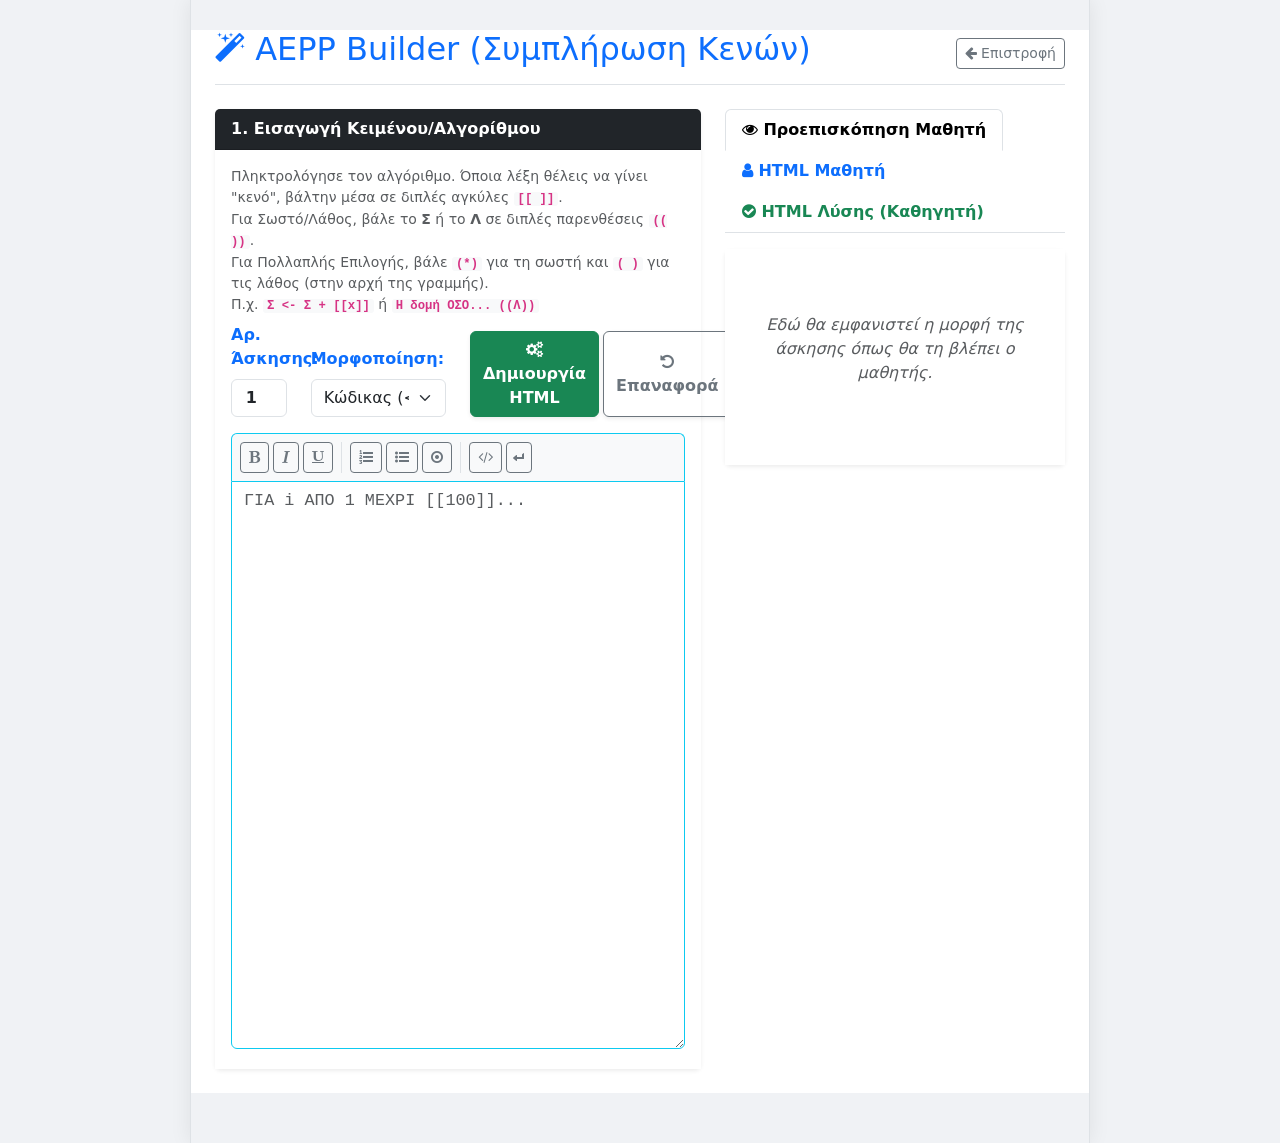
<file: builder.html>
<!DOCTYPE html>
<html lang="el">

<head>
    <meta charset="UTF-8">
    <title>AEPP Builder - Δημιουργία Κενών</title>
    <link href="https://cdn.jsdelivr.net/npm/bootstrap@5.3.0/dist/css/bootstrap.min.css" rel="stylesheet">
    <link rel="stylesheet" href="https://cdnjs.cloudflare.com/ajax/libs/font-awesome/4.7.0/css/font-awesome.min.css">
    <link rel="stylesheet" href="aepp.css">
    <style>
        body {
            background-color: #f0f2f5;
            padding-top: 30px;
            padding-bottom: 50px;
        }

        .output-box {
            position: relative;
            background: #272822;
            /* Dark theme for code */
            color: #f8f8f2;
            padding: 40px 15px 15px 15px;
            border-radius: 8px;
            font-family: monospace;
            white-space: pre-wrap;
            min-height: 100px;
        }

        .action-buttons {
            position: absolute;
            top: 10px;
            right: 10px;
            display: flex;
            gap: 8px;
        }
    </style>
</head>

<body>
    <div class="container-fluid px-4">
        <div class="d-flex justify-content-between align-items-center mb-4 border-bottom pb-2" id="main-header">
            <h2 class="text-primary"><i class="fa fa-magic"></i> AEPP Builder (Συμπλήρωση Κενών)</h2>
            <button onclick="window.history.back();" class="btn btn-outline-secondary btn-sm"><i
                    class="fa fa-arrow-left"></i> Επιστροφή</button>
        </div>

        <div class="row">
            <!-- ΑΡΙΣΤΕΡΗ ΣΤΗΛΗ: Είσοδος -->
            <div class="col-lg-7 mb-4">
                <div class="card shadow-sm border-0">
                    <div class="card-header bg-dark text-white fw-bold">
                        1. Εισαγωγή Κειμένου/Αλγορίθμου
                    </div>
                    <div class="card-body bg-white">
                        <p class="small text-muted mb-2">
                            Πληκτρολόγησε τον αλγόριθμο. Όποια λέξη θέλεις να γίνει "κενό", βάλτην μέσα σε διπλές
                            αγκύλες <code>[[ ]]</code>. <br>
                            Για Σωστό/Λάθος, βάλε το <b>Σ</b> ή το <b>Λ</b> σε διπλές παρενθέσεις
                            <code>(( ))</code>.<br>
                            Για Πολλαπλής Επιλογής, βάλε <code>(*)</code> για τη σωστή και <code>( )</code> για τις
                            λάθος (στην αρχή της γραμμής).<br>
                            Π.χ. <code>Σ &lt;- Σ + [[x]]</code> ή <code>Η δομή ΟΣΟ... ((Λ))</code>
                        </p>
                        <div class="row mb-3 align-items-end">
                            <div class="col-md-2 mb-2 mb-md-0">
                                <label class="form-label fw-bold text-primary">Αρ. Άσκησης:</label>
                                <input type="number" id="exNum" class="form-control fw-bold text-center" value="1"
                                    min="1" oninput="generateHTML()">
                            </div>
                            <div class="col-md-4 mb-2 mb-md-0">
                                <label class="form-label fw-bold text-primary">Μορφοποίηση:</label>
                                <select id="wrapType" class="form-select" onchange="generateHTML()">
                                    <option value="code">Κώδικας (&lt;pre&gt;)</option>
                                    <option value="text">Απλό Κείμενο / Σ-Λ</option>
                                </select>
                            </div>
                            <div class="col-md-6 d-flex gap-1">
                                <button class="btn btn-success w-100 fw-bold shadow-sm" onclick="generateHTML()">
                                    <i class="fa fa-cogs"></i> Δημιουργία HTML
                                </button>
                                <button class="btn btn-outline-secondary w-100 fw-bold shadow-sm"
                                    onclick="recoverFromHTML()" title="Επαναφορά">
                                    <i class="fa fa-undo"></i> Επαναφορά
                                </button>
                                <button class="btn btn-outline-danger fw-bold shadow-sm" onclick="clearBuilder()"
                                    title="Αδειασμα του Builder">
                                    <i class="fa fa-trash"></i>
                                </button>
                            </div>
                        </div>
                        <div class="mb-1">
                            <!-- Μπάρα Εργαλείων HTML -->
                            <div class="d-flex gap-1 bg-light p-2 border border-info border-bottom-0 rounded-top">
                                <button class="btn btn-sm btn-outline-secondary" onclick="insertTag('<b>', '</b>')"
                                    title="Έντονο"><i class="fa fa-bold"></i></button>
                                <button class="btn btn-sm btn-outline-secondary" onclick="insertTag('<i>', '</i>')"
                                    title="Πλάγιο"><i class="fa fa-italic"></i></button>
                                <button class="btn btn-sm btn-outline-secondary" onclick="insertTag('<u>', '</u>')"
                                    title="Υπογράμμιση"><i class="fa fa-underline"></i></button>
                                <span class="border-end mx-1"></span>
                                <button class="btn btn-sm btn-outline-secondary"
                                    onclick="insertTag('<ol>\n  <li>', '</li>\n</ol>')" title="Αριθμημένη Λίστα"><i
                                        class="fa fa-list-ol"></i></button>
                                <button class="btn btn-sm btn-outline-secondary"
                                    onclick="insertTag('<ul>\n  <li>', '</li>\n</ul>')" title="Λίστα με κουκκίδες"><i
                                        class="fa fa-list-ul"></i></button>
                                <button class="btn btn-sm btn-outline-secondary"
                                    onclick="insertTag('Ποια είναι η σωστή απάντηση;\n(*) Σωστή επιλογή\n( ) Λάθος επιλογή 1\n( ) Λάθος επιλογή 2\n', '')"
                                    title="Πολλαπλής Επιλογής"><i class="fa fa-dot-circle-o"></i></button>
                                <span class="border-end mx-1"></span>
                                <button class="btn btn-sm btn-outline-secondary"
                                    onclick="insertTag('<code>', '</code>')" title="Κώδικας (Inline)"><i
                                        class="fa fa-code"></i></button>
                                <button class="btn btn-sm btn-outline-secondary" onclick="insertTag('<br>', '')"
                                    title="Αλλαγή Γραμμής (Enter)"><i
                                        class="fa fa-level-down fa-rotate-90"></i></button>
                            </div>
                            <!-- Textarea -->
                            <textarea id="rawInput" class="form-control border-info rounded-0 rounded-bottom" rows="22"
                                style="font-family: monospace; font-size: 1.05rem;"
                                placeholder="ΓΙΑ i ΑΠΟ 1 ΜΕΧΡΙ [[100]]..." oninput="generateHTML()"></textarea>
                        </div>
                    </div>
                </div>
            </div>

            <!-- ΔΕΞΙΑ ΣΤΗΛΗ: Αποτελέσματα -->
            <div class="col-lg-5">
                <ul class="nav nav-tabs mb-3" id="builderTabs" role="tablist">
                    <li class="nav-item" role="presentation">
                        <button class="nav-link active fw-bold" id="preview-tab" data-bs-toggle="tab"
                            data-bs-target="#preview" type="button" role="tab"><i class="fa fa-eye"></i> Προεπισκόπηση
                            Μαθητή</button>
                    </li>
                    <li class="nav-item" role="presentation">
                        <button class="nav-link fw-bold text-primary" id="student-tab" data-bs-toggle="tab"
                            data-bs-target="#student" type="button" role="tab"><i class="fa fa-user"></i> HTML
                            Μαθητή</button>
                    </li>
                    <li class="nav-item" role="presentation">
                        <button class="nav-link fw-bold text-success" id="teacher-tab" data-bs-toggle="tab"
                            data-bs-target="#teacher" type="button" role="tab"><i class="fa fa-check-circle"></i> HTML
                            Λύσης (Καθηγητή)</button>
                    </li>
                </ul>

                <div class="tab-content" id="builderTabsContent">
                    <!-- Προεπισκόπηση -->
                    <div class="tab-pane fade show active" id="preview" role="tabpanel">
                        <div class="card shadow-sm border-0">
                            <div class="card-body bg-white" id="previewArea">
                                <p class="text-muted text-center py-5"><i>Εδώ θα εμφανιστεί η μορφή της άσκησης όπως θα
                                        τη βλέπει ο μαθητής.</i></p>
                            </div>
                        </div>
                    </div>

                    <!-- HTML Μαθητή -->
                    <div class="tab-pane fade" id="student" role="tabpanel">
                        <div class="output-box shadow-sm">
                            <div class="action-buttons">
                                <button class="btn btn-sm btn-primary insert-btn d-none shadow-sm"
                                    onclick="insertToParent(0, 'studentOutput', this)"><i class="fa fa-level-down"></i>
                                    Εισαγωγή στην Εκφώνηση</button>
                                <button class="btn btn-sm btn-light shadow-sm"
                                    onclick="copyText('studentOutput', this)"><i class="fa fa-copy"></i>
                                    Αντιγραφή</button>
                            </div>
                            <div id="studentOutput">Αποτέλεσμα HTML...</div>
                        </div>
                        <p class="small text-muted mt-2"><i class="fa fa-info-circle"></i> Επικόλλησε αυτόν τον κώδικα
                            στον Editor του μεζεδακίου.</p>
                    </div>

                    <!-- HTML Λύσης -->
                    <div class="tab-pane fade" id="teacher" role="tabpanel">
                        <div class="output-box shadow-sm">
                            <div class="action-buttons">
                                <button class="btn btn-sm btn-success insert-btn d-none shadow-sm"
                                    onclick="insertToParent(1, 'teacherOutput', this)"><i class="fa fa-level-down"></i>
                                    Εισαγωγή στη Λύση</button>
                                <button class="btn btn-sm btn-light shadow-sm"
                                    onclick="copyText('teacherOutput', this)"><i class="fa fa-copy"></i>
                                    Αντιγραφή</button>
                            </div>
                            <div id="teacherOutput">Αποτέλεσμα HTML Λύσεων...</div>
                        </div>
                        <p class="small text-muted mt-2"><i class="fa fa-info-circle"></i> Επικόλλησε αυτόν τον κώδικα
                            στο αρχείο solution.html (στο grid των απαντήσεων).</p>
                    </div>
                </div>
            </div>
        </div>
    </div>

    <script src="https://cdn.jsdelivr.net/npm/bootstrap@5.3.0/dist/js/bootstrap.bundle.min.js"></script>
    <script>
        // Απόκρυψη της κεφαλίδας αν το αρχείο φορτώνεται μέσα σε iframe (Modal)
        if (window !== window.top) {
            document.getElementById('main-header').style.display = 'none';
            document.body.style.paddingTop = '10px';
            document.querySelectorAll('.insert-btn').forEach(btn => btn.classList.remove('d-none'));
        }

        // Συνάρτηση για προσθήκη HTML Tags γύρω από το επιλεγμένο κείμενο
        function insertTag(startTag, endTag) {
            const textarea = document.getElementById('rawInput');
            const start = textarea.selectionStart;
            const end = textarea.selectionEnd;
            const text = textarea.value;
            const selectedText = text.substring(start, end);

            textarea.value = text.substring(0, start) + startTag + selectedText + endTag + text.substring(end);

            textarea.focus();
            if (selectedText.length === 0) {
                textarea.selectionStart = start + startTag.length;
                textarea.selectionEnd = start + startTag.length;
            } else {
                textarea.selectionStart = start + startTag.length + selectedText.length + endTag.length;
                textarea.selectionEnd = start + startTag.length + selectedText.length + endTag.length;
            }

            generateHTML(); // Ανανέωση προεπισκόπησης και μετά την προσθήκη ετικέτας HTML
        }

        function generateHTML() {
            const rawText = document.getElementById('rawInput').value;
            if (!rawText.trim()) {
                document.getElementById('previewArea').innerHTML = '<p class="text-muted text-center py-5"><i>Εδώ θα εμφανιστεί η μορφή της άσκησης όπως θα τη βλέπει ο μαθητής.</i></p>';
                document.getElementById('studentOutput').textContent = 'Αποτέλεσμα HTML...';
                document.getElementById('teacherOutput').textContent = 'Αποτέλεσμα HTML Λύσεων...';
                return;
            }

            const exNum = document.getElementById('exNum').value || "1";
            let blankCounter = 1;
            const teacherAnswers = {};

            // Διαχωρισμός σε τμήματα: γραμμές (*)/( ) = MC block, υπόλοιπο = κανονικό κείμενο
            // Σύνταξη: (*) Σωστή επιλογή / ( ) Λάθος επιλογή
            // Σύνταξη πολλαπλών σωστών απαντήσεων: [[απάντηση1|απάντηση2]]
            const MC_RE = /^\s*(?:\(\*\)|\( \))/;
            const segments = [];
            const lines = rawText.split('\n');
            let i = 0;
            while (i < lines.length) {
                if (MC_RE.test(lines[i])) {
                    const mcLines = [];
                    while (i < lines.length && MC_RE.test(lines[i])) { mcLines.push(lines[i++]); }
                    segments.push({ type: 'mc', lines: mcLines });
                } else {
                    const textLines = [];
                    while (i < lines.length && !MC_RE.test(lines[i])) { textLines.push(lines[i++]); }
                    segments.push({ type: 'text', content: textLines.join('\n') });
                }
            }

            // Επεξεργασία τμημάτων κατά σειρά (διατηρεί σωστή αρίθμηση κενών)
            let studentHtml = '';
            const blankRegex = /\[\[(.*?)\]\]|\(\(([ΣΛσλSlsL])\)\)/g;

            for (const seg of segments) {
                if (seg.type === 'mc') {
                    const bn = blankCounter++;
                    let mcHtml = `<div class="mc-group my-2 p-2 bg-light border rounded">`;
                    for (const line of seg.lines) {
                        const isCorrect = /^\s*\(\*\)/.test(line);
                        const optionText = line.replace(/^\s*(?:\(\*\)|\( \))\s*/, '').trim();
                        if (isCorrect) teacherAnswers[bn] = optionText;
                        mcHtml += `<div class="form-check"><input type="radio" class="form-check-input aepp-interactive-blank" data-ex="${exNum}" data-blank="${bn}" name="mc_${exNum}_${bn}" value="${optionText}" autocomplete="off"><label class="form-check-label">&nbsp;${optionText}</label></div>`;
                    }
                    mcHtml += '</div>';
                    studentHtml += mcHtml;
                } else {
                    studentHtml += seg.content.replace(blankRegex, (match, blankAnswer, tfAnswer) => {
                        const bn = blankCounter++;
                        if (match.startsWith('[[')) {
                            // Υποστήριξη πολλαπλών σωστών απαντήσεων: [[απ1|απ2]]
                            const answer = (blankAnswer || '').trim();
                            teacherAnswers[bn] = answer;
                            return `<input type="text" class="aepp-interactive-blank" data-ex="${exNum}" data-blank="${bn}" autocomplete="off" value="">`;
                        } else {
                            let answer = (tfAnswer || '').trim().toUpperCase();
                            if (answer === 'S') answer = 'Σ';
                            if (answer === 'L') answer = 'Λ';
                            teacherAnswers[bn] = answer;
                            return `<input type="text" class="aepp-interactive-blank text-center fw-bold" placeholder="Σ/Λ" maxlength="1" data-ex="${exNum}" data-blank="${bn}" autocomplete="off" value="">`;
                        }
                    });
                }
            }

            // Teacher HTML με answer-grid format (χρησιμοποιεί τον primary parser)
            let teacherHtml = `<div class="group-header">Αλγόριθμος ${exNum}</div>\n`;
            teacherHtml += `<div class="answer-grid" style="grid-template-columns: repeat(auto-fill, minmax(80px, 1fr));">\n`;
            for (let j = 1; j < blankCounter; j++) {
                if (teacherAnswers[j] !== undefined) {
                    teacherHtml += `  <div class="answer-item"><span class="ans-true">${teacherAnswers[j]}</span></div>\n`;
                }
            }
            teacherHtml += '</div>';

            const wrapType = document.getElementById('wrapType').value;
            let finalStudentHtml = wrapType === 'code'
                ? `<pre class="aepp-code shadow-sm">${studentHtml}</pre>`
                : `<div class="fw-normal mb-0 aepp-text-wrap">${studentHtml}</div>`;

            const safeRawText = rawText.split('-->').join('--&gt;');
            finalStudentHtml = `<!-- AEPP_RAW_START\n${safeRawText}\nAEPP_RAW_END -->\n` + finalStudentHtml;

            document.getElementById('previewArea').innerHTML = finalStudentHtml;
            document.getElementById('studentOutput').textContent = finalStudentHtml;
            document.getElementById('teacherOutput').textContent = teacherHtml;

            // Δυναμική προσαρμογή πλάτους μόνο για text inputs
            document.getElementById('previewArea').querySelectorAll('.aepp-interactive-blank[type="text"]').forEach(function (input) {
                function adjustWidth() {
                    var calculatedWidth = (input.value.length + 2) * 9;
                    input.style.width = Math.max(45, calculatedWidth) + 'px';
                }
                input.addEventListener('input', adjustWidth);
                adjustWidth();
            });
        }

        // Συνάρτηση που στέλνει την HTML απευθείας στον γονικό CKEditor
        function insertToParent(editorIndex, outputId, btn) {
            const htmlToInsert = document.getElementById(outputId).textContent;
            let success = false;

            try {
                const parentDoc = window.parent.document;

                // Προσπάθεια 1: Έλεγχος αν οι editors έχουν αποθηκευτεί σε global array (CKEditor 5)
                if (window.parent.editors && window.parent.editors.length > editorIndex) {
                    insertToCKEditor5(window.parent.editors[editorIndex], htmlToInsert);
                    success = true;
                }

                // Προσπάθεια 2: Fallback για παλαιότερο CKEditor 4
                if (!success && window.parent.CKEDITOR) {
                    const instances = Object.values(window.parent.CKEDITOR.instances);
                    if (instances.length > editorIndex) {
                        instances[editorIndex].insertHtml(htmlToInsert);
                        success = true;
                    }
                }

                // Προσπάθεια 3: Εύρεση μέσω κρυφών DOM στοιχείων (.ck-editor__editable)
                if (!success) {
                    const editables = parentDoc.querySelectorAll('.ck-editor__editable');
                    if (editables.length > editorIndex) {
                        const el = editables[editorIndex];
                        el.focus(); // Βάζουμε βίαια τον κέρσορα μέσα στον Editor

                        if (el.ckeditorInstance) {
                            insertToCKEditor5(el.ckeditorInstance, htmlToInsert);
                            success = true;
                        } else {
                            // Η μαγική εναλλακτική: Κάνει paste κατευθείαν στη σελίδα!
                            parentDoc.execCommand('insertHTML', false, htmlToInsert);
                            success = true;
                        }
                    }
                }

                // Προσπάθεια 4: Τελευταία λύση, εισαγωγή κατευθείαν στο "γυμνό" Textarea!
                if (!success) {
                    const names = ['mezeText', 'mezeSolution'];
                    if (names[editorIndex]) {
                        const txt = parentDoc.querySelector(`textarea[name="${names[editorIndex]}"]`);
                        if (txt) {
                            // Ασφαλής εισαγωγή: Αν ο κέρσορας είναι κάπου, το βάζουμε εκεί. Αλλιώς στο τέλος!
                            const startPos = txt.selectionStart;
                            const endPos = txt.selectionEnd;
                            if (startPos !== undefined && startPos === endPos && txt.value.trim() !== '') {
                                txt.value = txt.value.substring(0, startPos) + '\n' + htmlToInsert + '\n' + txt.value.substring(endPos);
                            } else {
                                txt.value = txt.value + (txt.value.trim() !== '' ? '\n\n' : '') + htmlToInsert;
                            }
                            success = true;
                        }
                    }
                }

                // Οπτική επιβεβαίωση στο κουμπί
                if (success) {
                    const originalHtml = btn.innerHTML;
                    btn.innerHTML = '<i class="fa fa-check text-white"></i> Εισήχθη!';
                    setTimeout(() => {
                        btn.innerHTML = originalHtml;
                        // Κλείνει αυτόματα το Modal του Admin Panel (αν είμαστε μέσα σε iframe)
                        const closeBtn = parentDoc.querySelector('.modal.show .btn-close');
                        if (closeBtn) closeBtn.click();
                    }, 800);
                } else {
                    alert("Δεν βρέθηκε αυτόματα ο Editor.\n\nΜπορείς απλά να πατήσεις 'Αντιγραφή' και να κάνεις Επικόλληση (Paste) με το χέρι!");
                }
            } catch (e) {
                console.error(e);
                alert("Σφάλμα κατά την εισαγωγή.\n\nΜπορείς απλά να πατήσεις 'Αντιγραφή' και να κάνεις Επικόλληση (Paste) με το χέρι!");
            }
        }

        function recoverFromHTML(silent = false) {
            const input = document.getElementById('rawInput').value;
            if (!input.trim()) {
                if (silent !== true) alert("Επικόλλησε πρώτα τον HTML κώδικα (από τον Editor) στο πλαίσιο!");
                return;
            }

            // 1. Έλεγχος αν υπάρχει το "κρυφό" σχόλιο της νέας έκδοσης
            const rawMatch = input.match(/<!-- AEPP_RAW_START\n([\s\S]*?)\nAEPP_RAW_END -->/);
            if (rawMatch && rawMatch[1]) {
                document.getElementById('rawInput').value = rawMatch[1].split('--&gt;').join('-->');
                if (silent !== true) alert("Το αρχικό κείμενο ανακτήθηκε τέλεια!");
            } else {
                // 2. Έξυπνη μετατροπή για παλαιότερες ασκήσεις.
                // Ψάχνουμε να βρούμε αν υπάρχει <pre> block (ώστε να μην διαλύσουμε κείμενα τύπου <p>Εκφώνηση</p>)
                let recovered = input;
                const preMatch = input.match(/<pre[^>]*>([\s\S]*?)<\/pre>/i);
                if (preMatch && preMatch[1]) {
                    recovered = preMatch[1]; // Κρατάμε μόνο τον κώδικα!
                }

                recovered = recovered.replace(/<input[^>]*placeholder="Σ\/Λ"[^>]*>/g, "((?))");
                recovered = recovered.replace(/<input[^>]*class="[^"]*aepp-interactive-blank[^"]*"[^>]*>/g, "[[???]]");
                recovered = recovered.replace(/<br\s*\/?>/gi, "\n");
                recovered = recovered.replace(/<\/p>|<\/div>|<\/li>/gi, "\n");
                recovered = recovered.replace(/<[^>]+>/g, ""); // Αφαίρεση υπολοίπων HTML tags

                const txt = document.createElement("textarea");
                txt.innerHTML = recovered; // Αποκωδικοποίηση HTML Entities (π.χ. &lt; σε <)
                document.getElementById('rawInput').value = txt.value.trim();

                if (silent !== true) alert("Ανακτήθηκε! (Επειδή ήταν παλιά έκδοση, απομονώθηκε μόνο ο κώδικας. Ίσως χρειαστεί να βάλεις ξανά τα [[???]]).");
            }

            // Ανανέωση των Previews αυτόματα!
            generateHTML();
        }

        function clearBuilder() {
            if (confirm('Σίγουρα θέλεις να αδειάσεις τον Builder;')) {
                document.getElementById('rawInput').value = '';
                generateHTML();
            }
        }

        // Βοηθητική συνάρτηση για εισαγωγή στον CKEditor 5
        function insertToCKEditor5(editor, html) {
            const viewFragment = editor.data.processor.toView(html);
            const modelFragment = editor.data.toModel(viewFragment);
            editor.model.insertContent(modelFragment);
        }

        function copyText(elementId, btn) {
            const text = document.getElementById(elementId).textContent;
            navigator.clipboard.writeText(text).then(() => {
                const originalHtml = btn.innerHTML;
                btn.innerHTML = '<i class="fa fa-check text-success"></i> OK!';
                setTimeout(() => { btn.innerHTML = originalHtml; }, 2000);
            });
        }
    </script>
</body>

</html>
</file>
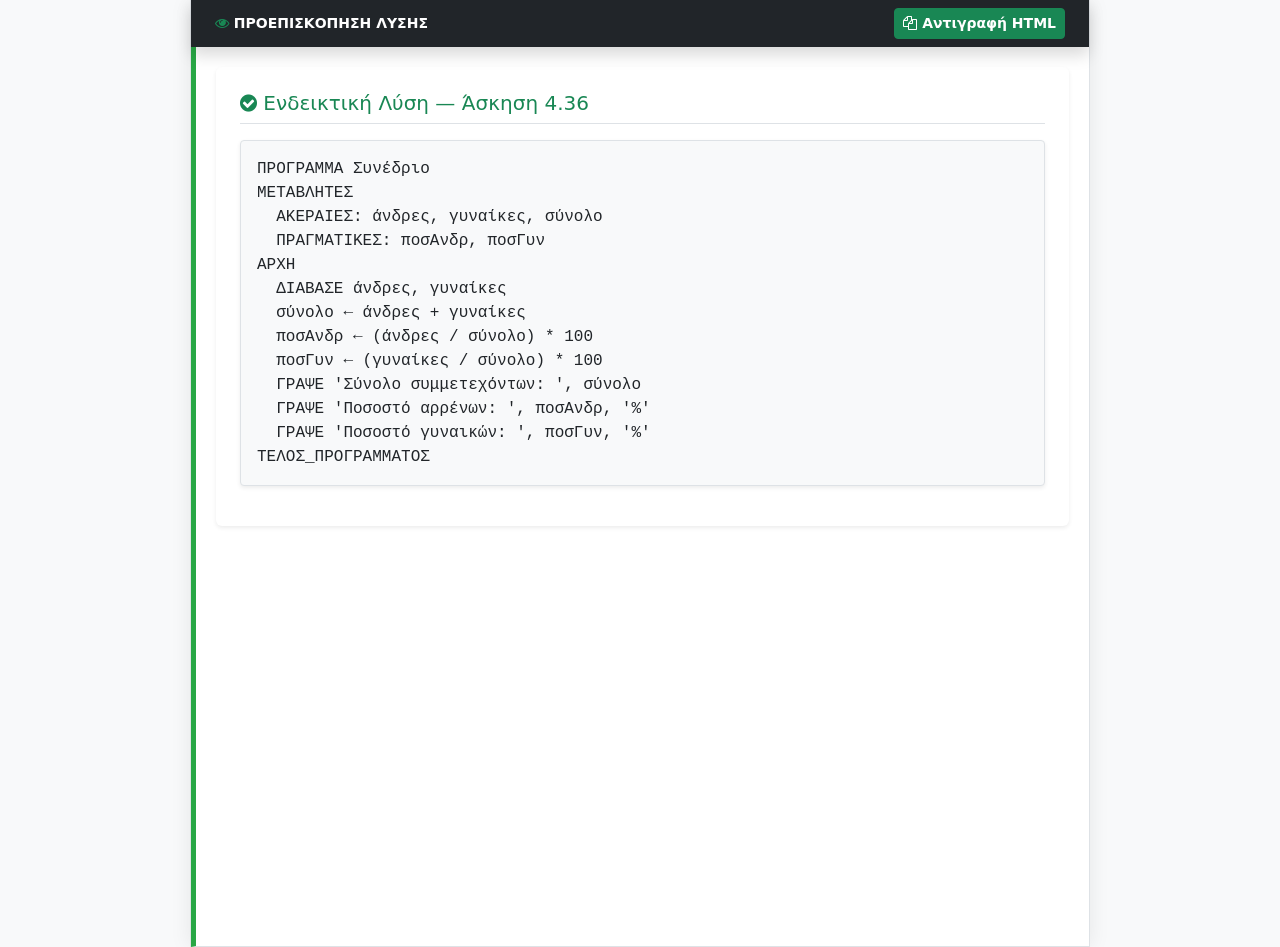
<file: solution.html>
<!DOCTYPE html>
<html lang="el">

<head>
  <meta charset="UTF-8">
  <meta name="viewport" content="width=device-width, initial-scale=1.0">
  <title>4.36 Συνέδριο - Λύση</title>
  <link href="https://cdn.jsdelivr.net/npm/bootstrap@5.3.0/dist/css/bootstrap.min.css" rel="stylesheet">
  <link rel="stylesheet" href="https://cdnjs.cloudflare.com/ajax/libs/font-awesome/4.7.0/css/font-awesome.min.css">
  <link rel="stylesheet" href="aepp.css">
  <style>
    body {
      padding: 0 !important;
      margin: 0;
    }

    .preview-box {
      background: white;
      padding: 20px;
      border-left: 5px solid #28a745;
      min-height: 100vh;
    }
  </style>
</head>

<body>
  <div class="container-fluid px-0">
    <div class="sticky-top bg-dark p-2 d-flex justify-content-between align-items-center shadow">
      <span class="text-white ms-3 fw-bold small"><i class="fa fa-eye text-success"></i> ΠΡΟΕΠΙΣΚΟΠΗΣΗ ΛΥΣΗΣ</span>
      <button onclick="copyMezeHTML()" class="btn btn-success btn-sm me-3 fw-bold">
        <i class="fa fa-copy"></i> Αντιγραφή HTML
      </button>
    </div>

    <div class="preview-box">
      <div class="html-content-wrapper container bg-white p-4 shadow-sm rounded">

        <h5 class="text-success border-bottom pb-2 mb-3">
          <i class="fa fa-check-circle"></i> Ενδεικτική Λύση — Άσκηση 4.36
        </h5>

        <pre class="aepp-code shadow-sm">ΠΡΟΓΡΑΜΜΑ Συνέδριο
ΜΕΤΑΒΛΗΤΕΣ
  ΑΚΕΡΑΙΕΣ: άνδρες, γυναίκες, σύνολο
  ΠΡΑΓΜΑΤΙΚΕΣ: ποσΑνδρ, ποσΓυν
ΑΡΧΗ
  ΔΙΑΒΑΣΕ άνδρες, γυναίκες
  σύνολο ← άνδρες + γυναίκες
  ποσΑνδρ ← (άνδρες / σύνολο) * 100
  ποσΓυν ← (γυναίκες / σύνολο) * 100
  ΓΡΑΨΕ 'Σύνολο συμμετεχόντων: ', σύνολο
  ΓΡΑΨΕ 'Ποσοστό αρρένων: ', ποσΑνδρ, '%'
  ΓΡΑΨΕ 'Ποσοστό γυναικών: ', ποσΓυν, '%'
ΤΕΛΟΣ_ΠΡΟΓΡΑΜΜΑΤΟΣ</pre>

      </div>
    </div>

    <script>
      function copyMezeHTML() {
        const wrapper = document.querySelector('.html-content-wrapper');
        if (!wrapper) return;
        const finalHtml = wrapper.outerHTML;
        if (navigator.clipboard && window.isSecureContext) {
          navigator.clipboard.writeText(finalHtml).then(() => {
            showSuccess();
          }).catch(() => {
            fallbackCopy(finalHtml);
          });
        } else {
          fallbackCopy(finalHtml);
        }
      }

      function fallbackCopy(text) {
        const textArea = document.createElement("textarea");
        textArea.value = text;
        document.body.appendChild(textArea);
        textArea.select();
        try {
          document.execCommand('copy');
          showSuccess();
        } catch (err) {
          alert('Η αντιγραφή απέτυχε. Παρακαλώ αντιγράψτε το κείμενο χειροκίνητα.');
        }
        document.body.removeChild(textArea);
      }

      function showSuccess() {
        const btn = document.querySelector('.sticky-top button');
        const originalContent = btn.innerHTML;
        btn.innerHTML = '<i class="fa fa-check"></i> Αντιγράφηκε!';
        btn.classList.replace('btn-success', 'btn-light');
        setTimeout(() => {
          btn.innerHTML = originalContent;
          btn.classList.replace('btn-light', 'btn-success');
        }, 2000);
      }
    </script>
  </div>
</body>

</html>
</file>
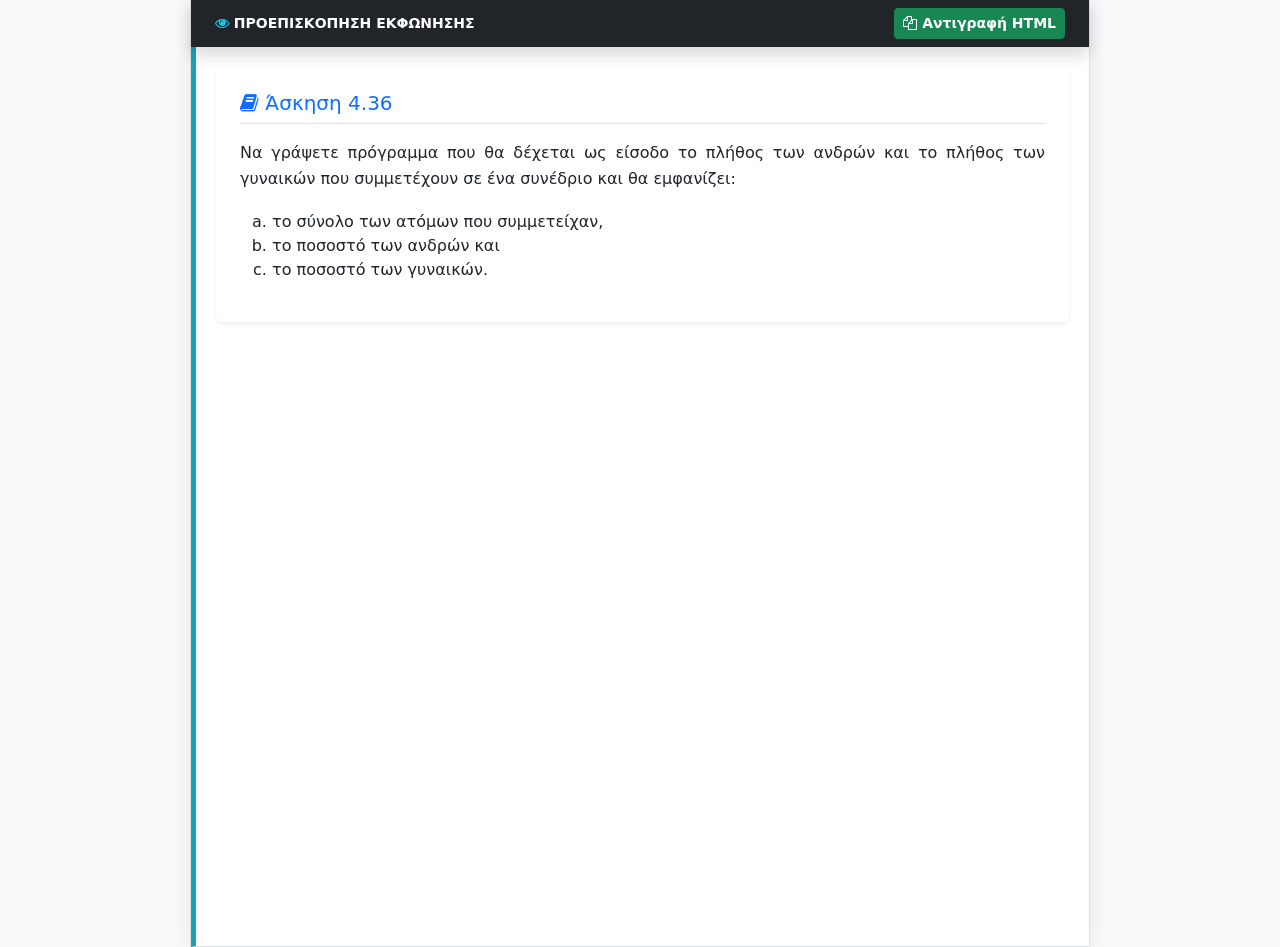
<file: john/editor.html>
<!DOCTYPE html>
<html lang="el">

<head>
    <meta charset="UTF-8">
    <title>4.36 Αριθμητήριο - Προεπισκόπηση</title>
    <link href="https://cdn.jsdelivr.net/npm/bootstrap@5.3.0/dist/css/bootstrap.min.css" rel="stylesheet">
    <link rel="stylesheet" href="https://cdnjs.cloudflare.com/ajax/libs/font-awesome/4.7.0/css/font-awesome.min.css">
    <link rel="stylesheet" href="../aepp.css">
    <style>
        body {
            padding: 0 !important;
            margin: 0;
        }

        .preview-box {
            background: white;
            padding: 20px;
            border-left: 5px solid #17a2b8;
            min-height: 100vh;
        }
    </style>
</head>

<body class="bg-light">
    <div class="sticky-top bg-dark p-2 d-flex justify-content-between align-items-center shadow">
        <span class="text-white ms-3 fw-bold small"><i class="fa fa-eye text-info"></i> ΠΡΟΕΠΙΣΚΟΠΗΣΗ ΕΚΦΩΝΗΣΗΣ</span>
        <button onclick="copyMezeHTML()" class="btn btn-success btn-sm me-3 fw-bold">
            <i class="fa fa-copy"></i> Αντιγραφή HTML
        </button>
    </div>

    <div class="preview-box">
        <div class="html-content-wrapper container bg-white p-4 shadow-sm rounded">

            <h5 class="text-primary border-bottom pb-2 mb-3">
                <i class="fa fa-book"></i> Άσκηση 4.36
            </h5>
            <p>
                Να γράψετε πρόγραμμα που θα δέχεται ως είσοδο το πλήθος των ανδρών και το πλήθος
                των γυναικών που συμμετέχουν σε ένα συνέδριο και θα εμφανίζει:
            </p>
            <ol type="a">
                <li>το σύνολο των ατόμων που συμμετείχαν,</li>
                <li>το ποσοστό των ανδρών και</li>
                <li>το ποσοστό των γυναικών.</li>
            </ol>

        </div>
    </div>

    <script>
        function copyMezeHTML() {
            const wrapper = document.querySelector('.html-content-wrapper');
            if (!wrapper) return;
            const finalHtml = wrapper.outerHTML;
            if (navigator.clipboard && window.isSecureContext) {
                navigator.clipboard.writeText(finalHtml).then(() => {
                    showSuccess();
                }).catch(() => {
                    fallbackCopy(finalHtml);
                });
            } else {
                fallbackCopy(finalHtml);
            }
        }

        function fallbackCopy(text) {
            const textArea = document.createElement("textarea");
            textArea.value = text;
            document.body.appendChild(textArea);
            textArea.select();
            try {
                document.execCommand('copy');
                showSuccess();
            } catch (err) { }
            document.body.removeChild(textArea);
        }

        function showSuccess() {
            const btn = document.querySelector('.sticky-top button');
            const original = btn.innerHTML;
            btn.innerHTML = '<i class="fa fa-check"></i> Αντιγράφηκε!';
            btn.classList.replace('btn-success', 'btn-light');
            setTimeout(() => {
                btn.innerHTML = original;
                btn.classList.replace('btn-light', 'btn-success');
            }, 2000);
        }
    </script>
</body>

</html>
</file>
<file: aepp.css>
/* aepp.css */

/* 1. Κλάση για το πλαίσιο <pre> του αλγορίθμου */
.aepp-code {
    /* Βασικά Bootstrap στυλ που θέλουμε να κρατήσουμε */
    background-color: #f8f9fa;
    /* bg-light */
    padding: 1rem;
    /* p-3 */
    border: 1px solid #dee2e6;
    /* border */
    border-radius: 0.25rem;
    /* rounded */
    font-family: SFMono-Regular, Menlo, Monaco, Consolas, "Liberation Mono", "Courier New", monospace;
    /* text-monospace */
    font-size: 1rem;
    letter-spacing: normal;
    line-height: 1.5;
    white-space: pre-wrap;
    /* Επιτρέπει αλλαγή γραμμής για αποφυγή rendering bugs στα accordions */
    word-wrap: break-word;
    overflow-x: auto;
    /* Οριζόντιο scroll αν χρειαστεί */
    position: relative;
    z-index: 0;
}

/* Καθαρισμός Σκοτεινού Θέματος (Dark Mode) από Copy-Paste (π.χ. VS Code / Γλωσσομάθεια) */
.html-content-wrapper pre {
    background-color: #f8f9fa !important;
    color: #212529 !important;
    padding: 1rem !important;
    border: 1px solid #dee2e6 !important;
    border-radius: 0.25rem !important;
}

.html-content-wrapper pre *:not(.aepp-blank):not(.aepp-interactive-blank) {
    background-color: transparent !important;
    color: inherit !important;
    text-shadow: none !important;
}

/* 2. Η κλάση για το κενό που συμπληρώνει ο μαθητής */
.aepp-blank {
    display: inline-block;
    /* Απαραίτητο */
    min-width: 60px;
    /* Ελάχιστο πλάτος */
    height: 24px;
    /* Ύψος που ταιριάζει με τη γραμματοσειρά του αλγορίθμου */
    padding: 0 4px;
    /* Εσωτερικό περιθώριο */
    margin: 0 2px;
    /* Εξωτερικό περιθώριο */
    background-color: #f8f9fa;
    /* Ελαφρύ γκρι φόντο */
    color: #1a73e8;
    /* Μπλε χρώμα για το κείμενο συμπλήρωσης */
    font-weight: bold;
    text-align: center;
    line-height: 22px;
    /* Στοίχιση κειμένου κάθετα μέσα στο span */

    /* --- Η ΝΕΑ ΔΙΟΡΘΩΣΗ --- */
    vertical-align: top;
    /* Πρώτα στοίχιση στο πάνω μέρος */
    margin-top: -3px;
    /* Αρνητικό περιθώριο πάνω */
    margin-bottom: -3px;
    /* Αρνητικό περιθώριο κάτω */
    position: relative;
    /* Απαραίτητο για να δουλέψουν τα negative margins */
    z-index: 1;
}

/* Hover effect for cards */
.meze-card:hover,
.exercise-card:hover {
    transform: translateY(-3px);
    box-shadow: 0 0.5rem 1rem rgba(0, 0, 0, 0.1) !important;
}

/* Διαδραστικό κενό για αυτόματη βαθμολόγηση */
.aepp-interactive-blank {
    display: inline-block;
    width: 45px;
    height: 24px;
    padding: 0 4px;
    margin: -3px 2px -3px 2px;
    background-color: #f8f9fa;
    color: #dc3545;
    font-weight: bold;
    text-align: center;
    font-family: inherit;
    font-size: 1rem;
    border: 1px dashed #17a2b8;
    border-radius: 4px;
    outline: none;
    vertical-align: top;
    position: relative;
    z-index: 1;
    transition: all 0.2s ease-in-out;
}

.aepp-interactive-blank:focus {
    border: 1px solid #17a2b8;
    background-color: #ffffff;
    box-shadow: 0 0 5px rgba(23, 162, 184, 0.4);
}

/* Κλάση για απόκρυψη χαρακτήρων χωρίς να αναγνωρίζεται ως password από browsers */
.mask-input {
    -webkit-text-security: disc !important;
    text-security: disc !important;
}

/* 3. Ρυθμίσεις για μέγιστη αξιοποίηση πλάτους σε κινητά */
@media (max-width: 576px) {
    .mobile-friendly-card {
        margin-left: -10px !important;
        margin-right: -10px !important;
        border-radius: 0 !important;
    }

    .mobile-friendly-card .card-body {
        padding: 10px !important;
    }

    .mobile-friendly-card .html-content-wrapper {
        font-size: 0.92rem !important;
        line-height: 1.4;
    }

    /* Μικραίνουμε λίγο και το padding του κεντρικού container */
    .container,
    .container-fluid {
        padding-left: 10px !important;
        padding-right: 10px !important;
    }

    .aepp-code,
    .aepp-interactive-blank {
        font-size: 0.85rem !important;
        letter-spacing: -0.3px;
    }

    .preview-box {
        padding: 15px 10px !important;
        border-left-width: 3px !important;
    }
}

/* <--- ΕΔΩ ΕΚΛΕΙΣΕ Η ΑΓΚΥΛΗ ΓΙΑ ΤΑ ΚΙΝΗΤΑ */

/* 4. Desktop Optimization: Κεντράρισμα και περιορισμός πλάτους */
@media (min-width: 1200px) {
    body {
        max-width: 900px;
        /* Standard πλάτος Bootstrap container */
        margin: 0 auto !important;
        /* Κεντράρισμα στο παράθυρο */
        background-color: #f8f9fa;
        /* Ελαφρύ γκρι για τα "περιθώρια" έξω από το body */
        box-shadow: 0 0 20px rgba(0, 0, 0, 0.08);
        /* Σκιά για να ξεχωρίζει το περιεχόμενο */
        min-height: 100vh;
        border-left: 1px solid #dee2e6;
        border-right: 1px solid #dee2e6;
        display: block;
    }

    /* Διασφαλίζουμε ότι το εσωτερικό του body παραμένει λευκό */
    body>div,
    body>nav,
    body>header,
    body>main,
    body>footer {
        background-color: #ffffff;
    }
}

/* 5. Βελτίωση αναγνωσιμότητας για το κείμενο στα μεζεδάκια */
.html-content-wrapper p {
    line-height: 1.6;
    margin-bottom: 1.2rem;
    text-align: justify;
}

/* Γενικό Στυλ για Διαγράμματα και Εικόνες */
.exam-img,
.question-block img,
.html-content-wrapper img {
    max-width: 100% !important;
    height: auto !important;
    display: block;
    margin: 20px auto;
    border: 1px solid #dee2e6;
    border-radius: 8px;
    box-shadow: 0 4px 12px rgba(0, 0, 0, 0.08);
    transition: transform 0.2s;
}

.exam-img:hover {
    transform: scale(1.01);
}

/* Διόρθωση για τις μονάδες στα κινητά (για τα υπάρχοντα μεζεδάκια στη βάση) */
@media (max-width: 576px) {

    .meze-text .d-flex,
    .meze-text .justify-content-between,
    .question-block .d-flex {
        display: block !important;
    }
}


/* SOS Badge Pulse Effect */
@keyframes pulse-sos {
    0% {
        transform: scale(1);
        box-shadow: 0 0 0 0 rgba(220, 53, 69, 0.7);
    }

    70% {
        transform: scale(1.05);
        box-shadow: 0 0 0 10px rgba(220, 53, 69, 0);
    }

    100% {
        transform: scale(1);
        box-shadow: 0 0 0 0 rgba(220, 53, 69, 0);
    }
}

.pulse-sos {
    animation: pulse-sos 2s infinite;
}

/* Pending Request Pulse Effect */
@keyframes pulse-pending {
    0% {
        transform: scale(1);
        box-shadow: 0 0 0 0 rgba(255, 193, 7, 0.7);
    }

    70% {
        transform: scale(1.05);
        box-shadow: 0 0 0 10px rgba(255, 193, 7, 0);
    }

    100% {
        transform: scale(1);
        box-shadow: 0 0 0 0 rgba(255, 193, 7, 0);
    }
}

.pulse-pending {
    animation: pulse-pending 2s infinite;
}

/* Προβολή απλού κειμένου / Σ-Λ από τον AEPP Builder */
.aepp-text-wrap {
    line-height: 1.8;
    white-space: pre-wrap;
}

/* Custom Toggle Switch for Admin */
.switch-container {
    display: flex;
    align-items: center;
    cursor: pointer;
}

.switch-container input {
    width: 40px;
    height: 20px;
    appearance: none;
    background: #ccc;
    border-radius: 20px;
    position: relative;
    outline: none;
    cursor: pointer;
    transition: 0.3s;
    margin-right: 10px;
}

.switch-container input:checked {
    background: #dc3545;
}

.switch-container input:before {
    content: "";
    position: absolute;
    width: 16px;
    height: 16px;
    border-radius: 50%;
    top: 2px;
    left: 2px;
    background: white;
    transition: 0.3s;
}

.switch-container input:checked:before {
    left: 22px;
}

/* --- ADMIN & LAYOUT OPTIMIZATIONS --- */

/* Admin Specific Desktop Layout */
@media (min-width: 1200px) {
    .admin-body {
        max-width: 1000px;
        margin: 0 auto !important;
        background-color: #f0f2f5;
        box-shadow: 0 0 20px rgba(0, 0, 0, 0.1);
        min-height: 100vh;
        display: block;
    }

    .admin-body>div,
    .admin-body>nav,
    .admin-body>form {
        background-color: #ffffff;
    }
}

/* CKEditor Global Height */
.ck-editor__editable {
    min-height: 250px;
}

/* CKEditor Override for Grading Tables */
.ck-editor__editable_inline {
    min-height: 120px !important;
}

/* Task/Comment Editor (Smaller) */
.task-comment-editor+.ck-editor .ck-editor__editable {
    min-height: 120px !important;
}

/* Preview Box / Pane */
.preview-box {
    background: white;
    padding: 30px;
    border-left: 5px solid #17a2b8;
    border-bottom: 1px solid #dee2e6;
    min-height: 100vh;
}

.editor-preview-pane {
    padding: 20px;
    width: 100%;
    border-radius: 0;
    margin: 0;
}

/* --- EXAM & PRINT STYLES --- */

@media print {

    .d-print-none,
    .navbar,
    .no-print,
    .btn,
    footer {
        display: none !important;
    }

    .container,
    .container-fluid,
    #printableArea,
    #printableReport {
        width: 100% !important;
        max-width: 100% !important;
        margin: 0 !important;
        padding: 0 !important;
        border: none !important;
        box-shadow: none !important;
    }

    body {
        background: white !important;
        margin: 0.5cm;
    }

    .question-block {
        page-break-inside: avoid;
    }
}

.exam-sheet {
    font-family: "Times New Roman", Times, serif;
    background-color: white;
}

.exam-title-underline {
    text-decoration: underline;
}

.exam-hr-bold {
    border-top: 2px solid #000;
}

.question-block-text {
    font-size: 1.05rem;
    line-height: 1.5;
}

/* --- REPORT & SUCCESS STYLES --- */

.report-container {
    background: white;
    color: black;
    font-family: 'DejaVu Sans', sans-serif;
    border-radius: 15px;
}

.hr-light-grey {
    border-top: 2px solid #eee;
}

.report-info-text {
    font-size: 1.1rem;
}

.report-comments-box {
    min-height: 100px;
    font-style: italic;
}

.success-card {
    border-radius: 20px;
}

.success-icon-large {
    font-size: 100px;
    animation: grow 0.6s ease-in-out;
}

@keyframes grow {
    0% {
        transform: scale(0);
    }

    80% {
        transform: scale(1.2);
    }

    100% {
        transform: scale(1);
    }
}

/* Global Utilities & Admin UI */
.fa-external-link {
    vertical-align: middle;
    cursor: pointer;
}

.dropdown-item:hover {
    background-color: #f8d7da;
}

/* Quick Feedback Buttons */
.btn-mini {
    padding: 1px 5px !important;
    font-size: 0.7rem !important;
    line-height: 1.2 !important;
}

/* --- SOLUTIONS & ANSWER GRID (TRUE/FALSE) --- */
.answer-grid {
    display: grid;
    grid-template-columns: repeat(auto-fill, minmax(250px, 1fr));
    gap: 12px;
    padding: 20px;
    background-color: #f8f9fa;
    border: 1px solid #dee2e6;
    border-top: none;
    border-radius: 0 0 8px 8px;
    margin-bottom: 25px;
    counter-reset: answer-counter;
    /* Ξεκινάει την αρίθμηση από την αρχή για κάθε νέο grid */
}

.answer-item {
    background: #fdfdfd;
    border: 1px solid #dee2e6;
    border-radius: 8px;
    padding: 8px 12px;
    display: flex;
    justify-content: flex-start;
    align-items: center;
    box-shadow: 0 1px 3px rgba(0, 0, 0, 0.05);
    transition: transform 0.15s ease-in-out, border-color 0.15s;
    position: relative;
}

.answer-item:hover {
    transform: translateY(-2px);
    border-color: #28a745;
    box-shadow: 0 4px 8px rgba(0, 0, 0, 0.08);
}

.ans-num {
    font-weight: 700;
    color: #6c757d;
    font-size: 0.9rem;
    display: none;
    /* Κρύβουμε παλιά κενά νουμεράκια αν υπήρχαν */
}

/* Η μαγεία: Εισαγωγή αυτόματης αρίθμησης με μπλε χρώμα */
.answer-item::before {
    counter-increment: answer-counter;
    content: counter(answer-counter) ". ";
    font-weight: 900;
    color: #0d6efd;
    margin-right: 10px;
    font-size: 1.1rem;
}

.group-header {
    background-color: #0d6efd;
    color: white;
    padding: 12px 15px;
    border-radius: 8px 8px 0 0;
    margin-top: 30px;
    margin-bottom: 0;
    font-weight: bold;
    font-size: 1.1rem;
    box-shadow: 0 2px 4px rgba(0, 0, 0, 0.1);
}

.group-header::before {
    content: "\f022";
    /* Προσθέτει ένα εικονίδιο 'αρχείου' (FontAwesome) δίπλα στον τίτλο */
    font-family: "FontAwesome";
    margin-right: 10px;
}

.ans-true {
    color: #28a745 !important;
    font-weight: bold;
}

.ans-false {
    color: #dc3545 !important;
    font-weight: bold;
}

/* Accordion Styling for Solutions */
.accordion-item {
    border-radius: 10px !important;
    overflow: hidden;
    margin-bottom: 10px;
    border: 1px solid #dee2e6 !important;
}

.accordion-button:not(.collapsed) {
    background-color: #e8f4fd;
    color: #0d6efd;
}

/* Διόρθωση για τους συνδέσμους της θεωρίας που ανοίγουν τα collapses */
[data-bs-toggle="collapse"] {
    text-decoration: none !important;
    color: #212529 !important;
    /* Σκούρο γκρι/μαύρο */
    cursor: pointer;
}

[data-bs-toggle="collapse"]:hover {
    color: #0d6efd !important;
    /* Μπλε μόνο στο πέρασμα του ποντικιού */
}

/* --- Styles μεταφερμένα από editor.html & solution.html --- */
.html-content-wrapper ul {
    margin-bottom: 1.2rem;
    padding-left: 25px;
}

code {
    color: #d63384;
    font-weight: bold;
    background-color: #f8f9fa;
    padding: 0 4px;
    border-radius: 3px;
}

.visual-table {
    border-collapse: collapse;
    margin: 15px auto;
    font-family: monospace;
    width: auto;
}

.visual-table td,
.visual-table th {
    border: 1px solid #dee2e6;
    padding: 5px 10px;
    text-align: center;
}

.visual-table th {
    background-color: #f8f9fa;
    color: #6c757d;
    font-size: 0.75rem;
    font-weight: bold;
}

.index-row th {
    border: none;
    background: transparent;
}

.table-responsive {
    overflow-x: auto;
    -webkit-overflow-scrolling: touch;
}

.trace-table {
    border-collapse: collapse;
    width: 100%;
    margin: 15px 0;
    font-size: 0.9rem;
}

.trace-table th,
.trace-table td {
    border: 1px solid #dee2e6;
    padding: 8px;
    text-align: center;
}

.trace-table th {
    background-color: #f8f9fa;
    font-weight: bold;
}

/* Utility */
.italic {
    font-style: italic;
}

/* Specific Badge Sizing for Answer Items */
.answer-item .badge {
    font-size: 0.72rem;
    letter-spacing: 0.3px;
    padding: 6px 8px;
    border-radius: 5px;
}

/* --- STYLES FOR GALLERIES (kena.php, a_a.php, etc.) --- */
.exercise-gallery-card {
    transition: transform 0.2s ease-in-out, box-shadow 0.2s ease-in-out;
    border-radius: 10px !important;
    overflow: hidden;
}

.exercise-gallery-card:hover {
    transform: translateY(-5px);
    box-shadow: 0 0.5rem 1.5rem rgba(0, 0, 0, 0.15) !important;
}

.exercise-gallery-card .card-img-top {
    transition: transform 0.3s ease;
}

.exercise-gallery-card:hover .card-img-top {
    transform: scale(1.05);
}

/* --- STYLES MOVED FROM displayKenaGallery() --- */
.exercise-card {
    transition: transform 0.2s ease-in-out;
}

.hover-zoom:hover {
    cursor: zoom-in;
    opacity: 0.9;
}

.exercise-body {
    padding: 0;
}

.html-content-wrapper .container-fluid,
.html-content-wrapper .row,
.html-content-wrapper .col-sm {
    padding: 0 !important;
    margin: 0 !important;
    width: 100% !important;
}

/* Mobile specific for Kena gallery */
@media (max-width: 576px) {
    .html-content-wrapper pre {
        padding: 8px 5px !important;
        font-size: 0.78rem !important;
        border-radius: 0 !important;
    }
}
</file>
